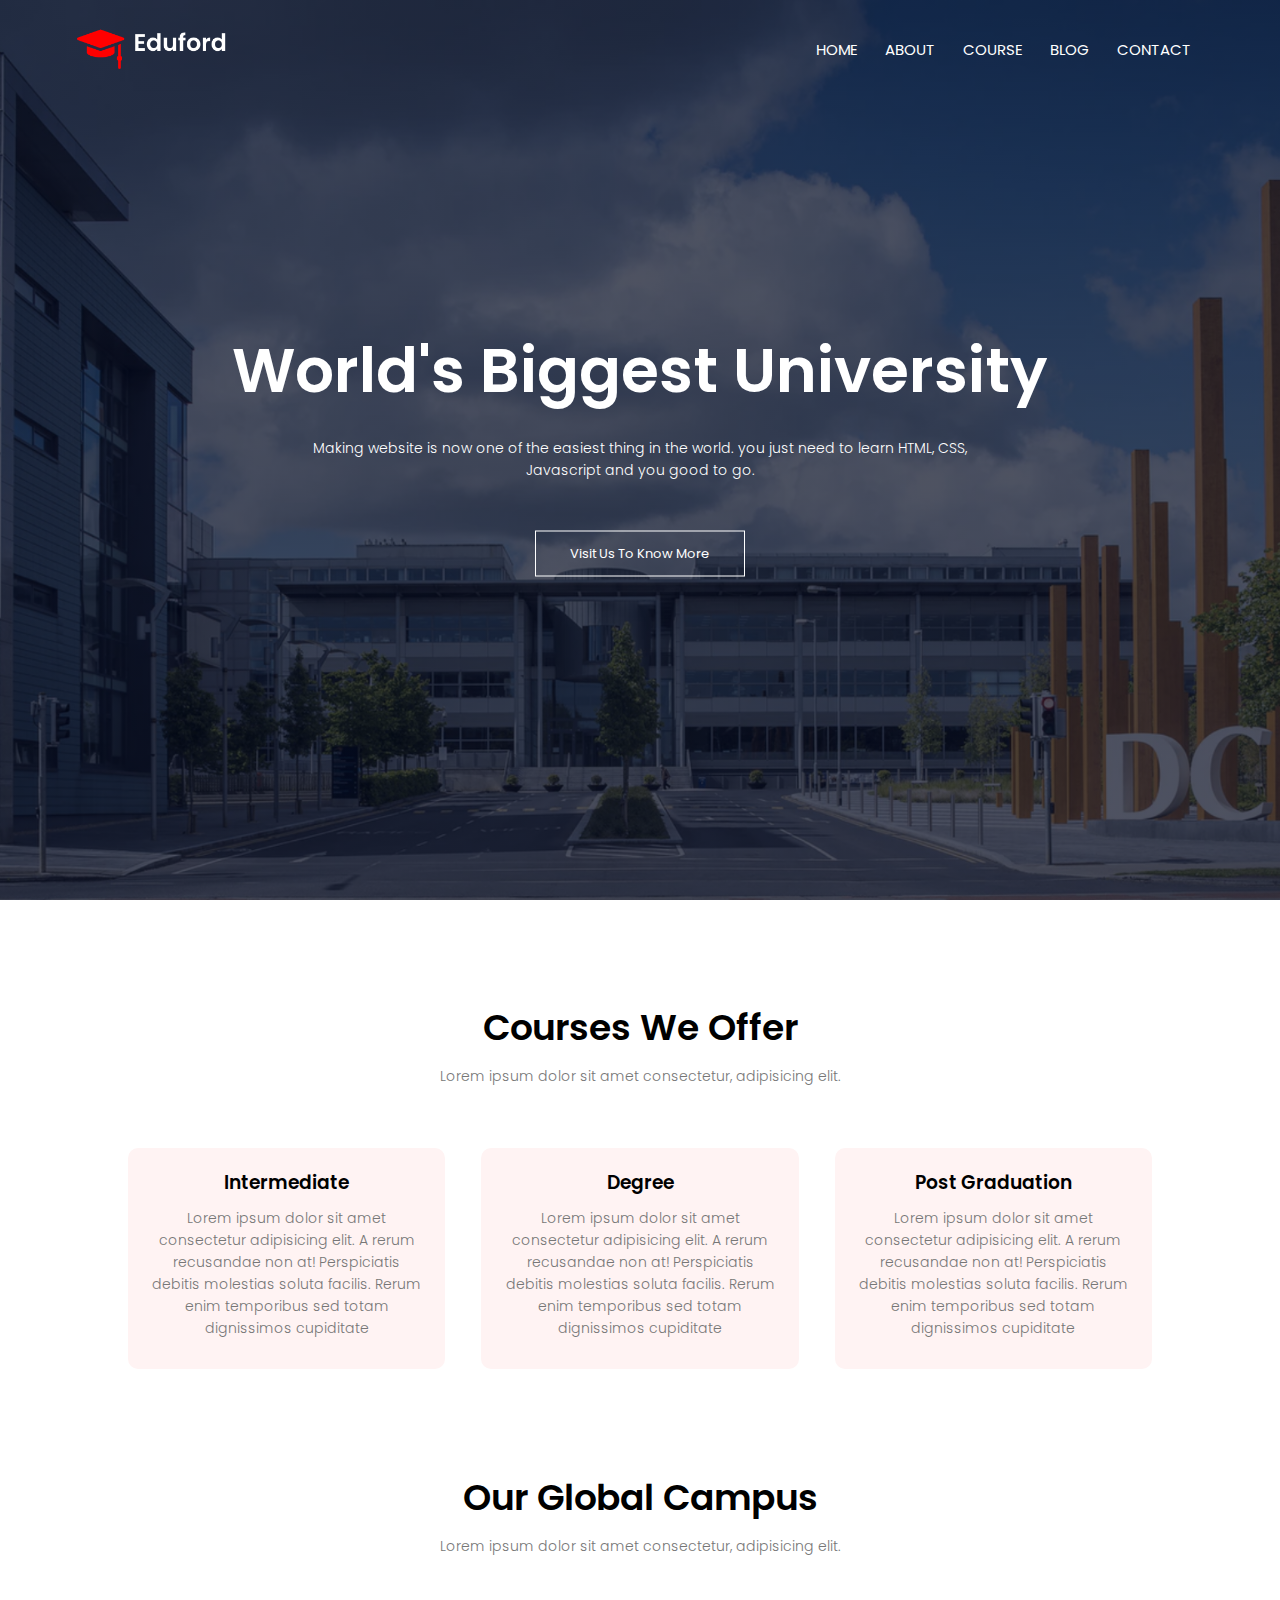
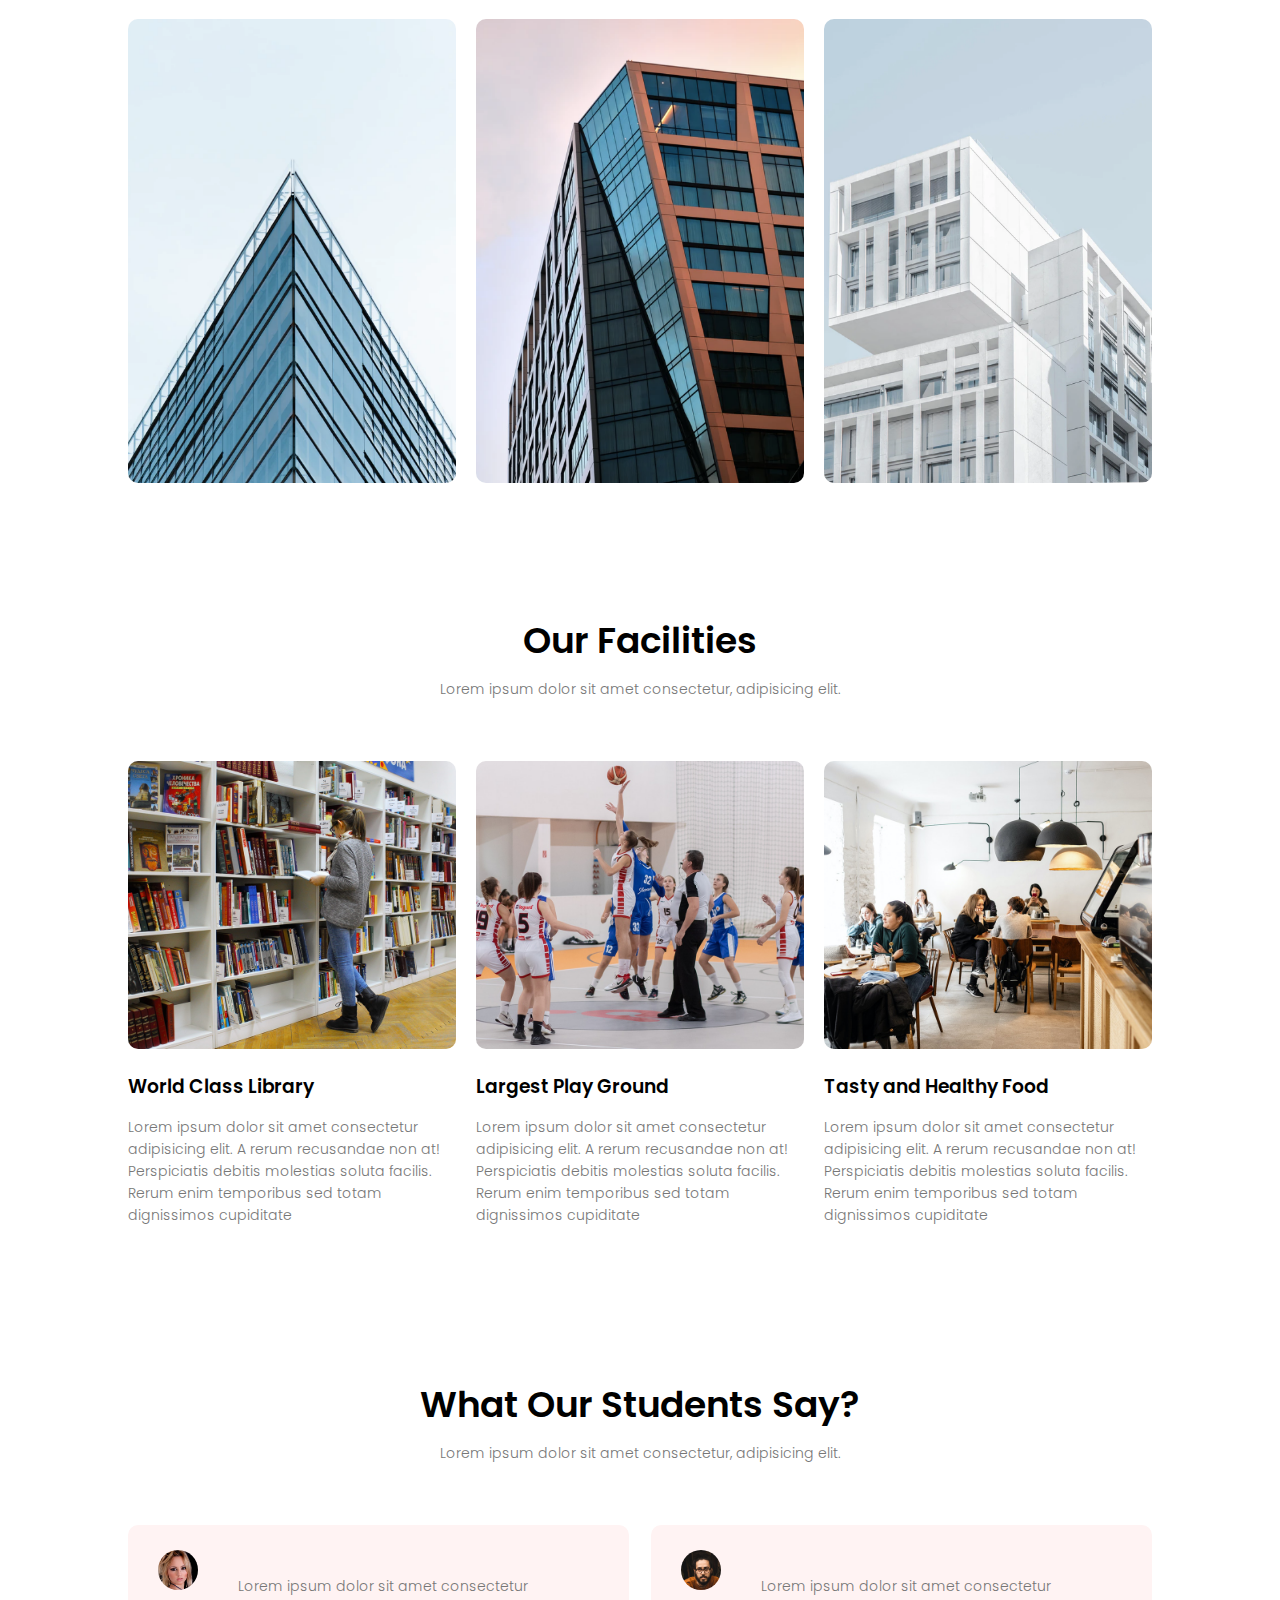
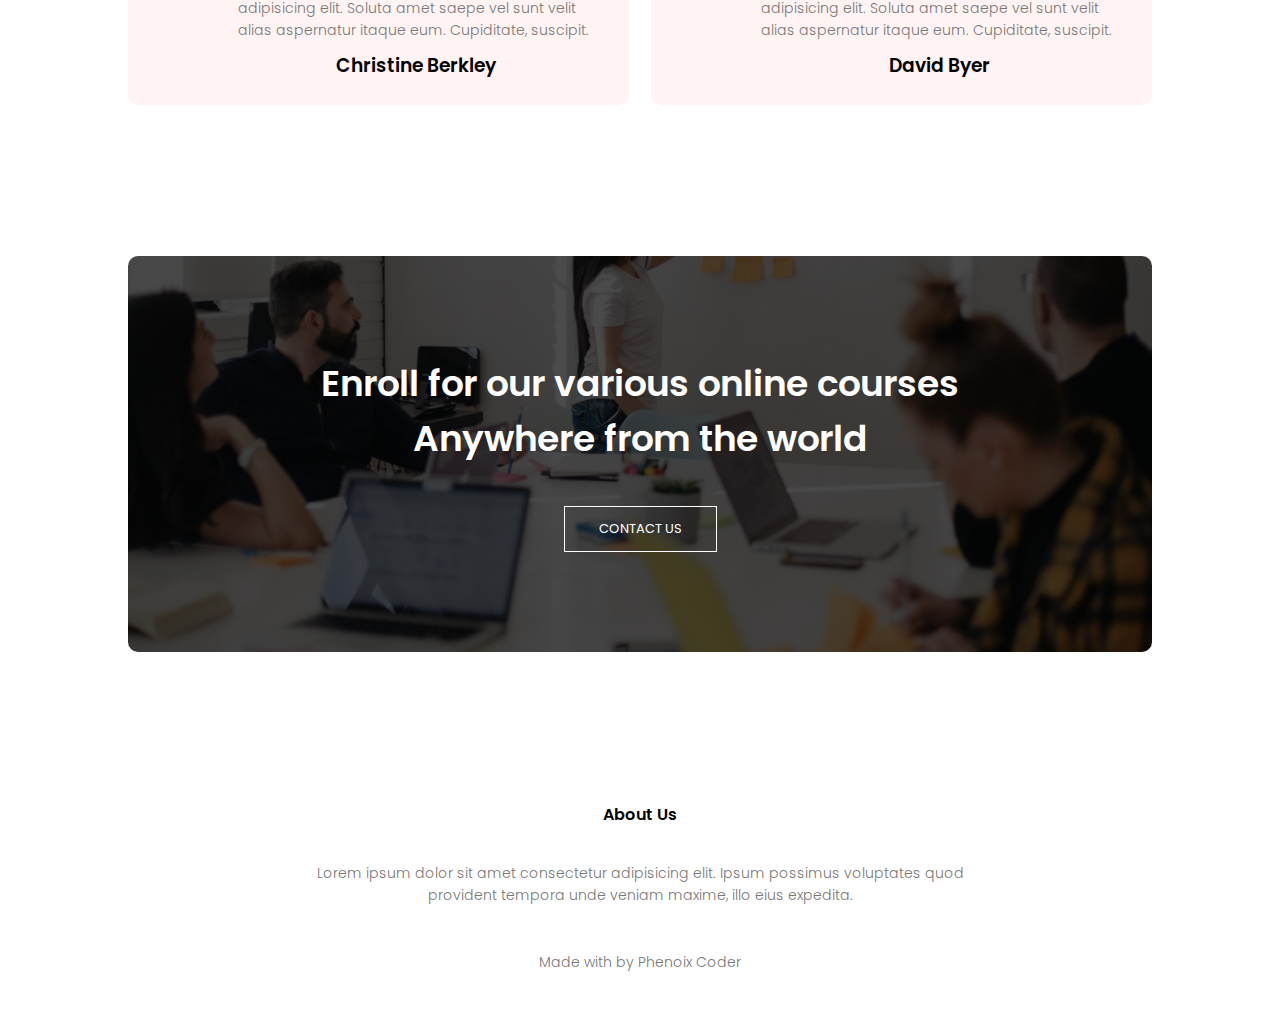
<file: index.html>
<!DOCTYPE html>
<html lang="en">
  <head>
    <meta charset="UTF-8" />
    <meta name="viewport" content="width=device-width, initial-scale=1.0" />
    <title>university website</title>
    <link rel="stylesheet" href="style.css"/>
    <link rel="preconnect" href="https://fonts.googleapis.com" />
    <link rel="preconnect" href="https://fonts.gstatic.com" crossorigin />
    <link href="https://fonts.googleapis.com/css2?family=Poppins:wght@100;200;300;400;500;600;700;900&display=swap"
      rel="stylesheet"/>
    <link rel="stylesheet" href="https://cdnjs.cloudflare.com/ajax/libs/font-awesome/6.5.1/css/all.min.css"
      integrity="sha512-DTOQO9RWCH3ppGqcWaEA1BIZOC6xxalwEsw9c2QQeAIftl+Vegovlnee1c9QX4TctnWMn13TZye+giMm8e2LwA=="
      crossorigin="anonymous"
      referrerpolicy="no-referrer"
    />
  </head>
  <body>
    <section class="header">
      <nav>
        <a href="index.html"><img src="img/logo.png" alt="" /></a>
        <div class="nav-links" id="navLinks">
          <i class="fa-solid fa-xmark" onclick="hideMenu()"></i>

          <ul>
            <li><a href="index.html">HOME</a></li>
            <li><a href="about.html">ABOUT</a></li>
            <li><a href="course.html">COURSE</a></li>
            <li><a href="blog.html">BLOG</a></li>
            <li><a href="contact.html">CONTACT</a></li>
          </ul>
        </div>
        <i class="fa-solid fa-bars" onclick="showMenu()"></i>
      </nav>
      <div class="text-box">
        <h1>World's Biggest University</h1>
        <p>
          Making website is now one of the easiest thing in the world. you just
          need to learn HTML, CSS, <br />
          Javascript and you good to go.
        </p>
        <a href="#" class="hero-btn">Visit Us To Know More</a>
      </div>
    </section>


    <!-- course ---------------------------------------------------------------------->
    <section class="course">
        <h1>Courses We Offer</h1>
        <p>Lorem ipsum dolor sit amet consectetur, adipisicing elit.</p>

        <div class="row">
            <div class="course-col">
                <h3>Intermediate</h3>
               <p> Lorem ipsum dolor sit amet consectetur adipisicing elit. A rerum recusandae non at! Perspiciatis debitis molestias soluta facilis. Rerum enim temporibus sed totam dignissimos cupiditate</p>
            </div>
        

            <div class="course-col">
                <h3>Degree</h3>
               <p> Lorem ipsum dolor sit amet consectetur adipisicing elit. A rerum recusandae non at! Perspiciatis debitis molestias soluta facilis. Rerum enim temporibus sed totam dignissimos cupiditate</p>
            </div>
        

            <div class="course-col">
                <h3>Post Graduation</h3>
               <p> Lorem ipsum dolor sit amet consectetur adipisicing elit. A rerum recusandae non at! Perspiciatis debitis molestias soluta facilis. Rerum enim temporibus sed totam dignissimos cupiditate</p>
            </div>
        </div>

    </section>

<!-- campus section ------------------------------------------------------------------>
<section class="campus">
    <h1>Our Global Campus</h>
        <p>Lorem ipsum dolor sit amet consectetur, adipisicing elit.</p> 
        <div class="row">
            <div class="campus-col">
              <img src="img/london.png" alt="">
              <div class="layer">
                <h3>LONDON</h3>
              </div>
            </div>
            <div class="campus-col">
              <img src="img/newyork.png" alt="">
              <div class="layer">
                <h3>NEW YORK</h3>
              </div>
            </div>
            <div class="campus-col">
              <img src="img/washington.png" alt="">
              <div class="layer">
                <h3>WASHINGTON</h3>
              </div>
            </div>
        </div>
</section>


<!-- facilities----------------------------------------------------- -->
<section class="facilities">
  <h1>Our Facilities</h1>
  <p>Lorem ipsum dolor sit amet consectetur, adipisicing elit.</p>

  <div class="row">
    <div class="facilities-col">
      <img src="img/library.png" alt="">
      <h3>World Class Library</h3>
      <p>Lorem ipsum dolor sit amet consectetur adipisicing elit. A rerum recusandae non at! Perspiciatis debitis molestias soluta facilis. Rerum enim temporibus sed totam dignissimos cupiditate</p>
  </div>


    <div class="facilities-col">
      <img src="img/basketball.png" alt="">
      <h3>Largest Play Ground</h3>
      <p>Lorem ipsum dolor sit amet consectetur adipisicing elit. A rerum recusandae non at! Perspiciatis debitis molestias soluta facilis. Rerum enim temporibus sed totam dignissimos cupiditate</p>
  </div>


    <div class="facilities-col">
      <img src="img/cafeteria.png" alt="">
      <h3>Tasty and Healthy Food</h3>
      <p>Lorem ipsum dolor sit amet consectetur adipisicing elit. A rerum recusandae non at! Perspiciatis debitis molestias soluta facilis. Rerum enim temporibus sed totam dignissimos cupiditate</p>
  </div>
</div>
</section>

       
<!-- testimonials----------------------------------------------------- -->

<section class="testimonials">
  <h1>What Our Students Say?</h1>
  <p>Lorem ipsum dolor sit amet consectetur, adipisicing elit.</p>

  <div class="row">
    <div class="testimonial-col">
      <img src="img/user1.jpg" alt="">
        <div>
          <p>Lorem ipsum dolor sit amet consectetur adipisicing elit. Soluta amet saepe vel sunt velit alias aspernatur itaque eum. Cupiditate, suscipit.</p>
        <h3>Christine Berkley</h3>
        <i class="fa fa-star"></i>
        <i class="fa fa-star"></i>
        <i class="fa fa-star"></i>
        <i class="fa fa-star"></i>
        <i class="fa fa-star-half-stroke"></i>
        </div>
    </div>


    <div class="testimonial-col">
      <img src="img/user2.jpg" alt="">
        <div>
          <p>Lorem ipsum dolor sit amet consectetur adipisicing elit. Soluta amet saepe vel sunt velit alias aspernatur itaque eum. Cupiditate, suscipit.</p>
        <h3>David Byer</h3>
        <i class="fa fa-star"></i>
        <i class="fa fa-star"></i>
        <i class="fa fa-star"></i>
        <i class="fa fa-star"></i>
        <i class="fa fa-star-half-stroke"></i>
        </div>
    </div>
    </div>
  </div>
</section>



<!-- --call to action-------------- -->
<section class="cta">
  <h1>Enroll for our various online courses <br> Anywhere from the world</h1>
  <a href="" class="hero-btn">CONTACT US</a>
</section>



<!-- footer ===========================================-->

<section class="footer">
  <h4>About Us</h4>
  <p>Lorem ipsum dolor sit amet consectetur adipisicing elit. 
    Ipsum possimus voluptates quod <br> provident tempora unde
    veniam maxime, illo eius expedita.</p>
    <div class="icons">
      <i class="fa-brands fa-facebook"></i>
      <i class="fa-brands fa-twitter"></i>
      <i class="fa-brands fa-instagram"></i>
      <i class="fa-brands fa-linkedin"></i>
    </div>
    <p>Made with <i class="fa-regular fa-heart"></i> by Phenoix Coder</p>
</section>











    <script src="script.js"></script>


  </body>
</html>
</file>
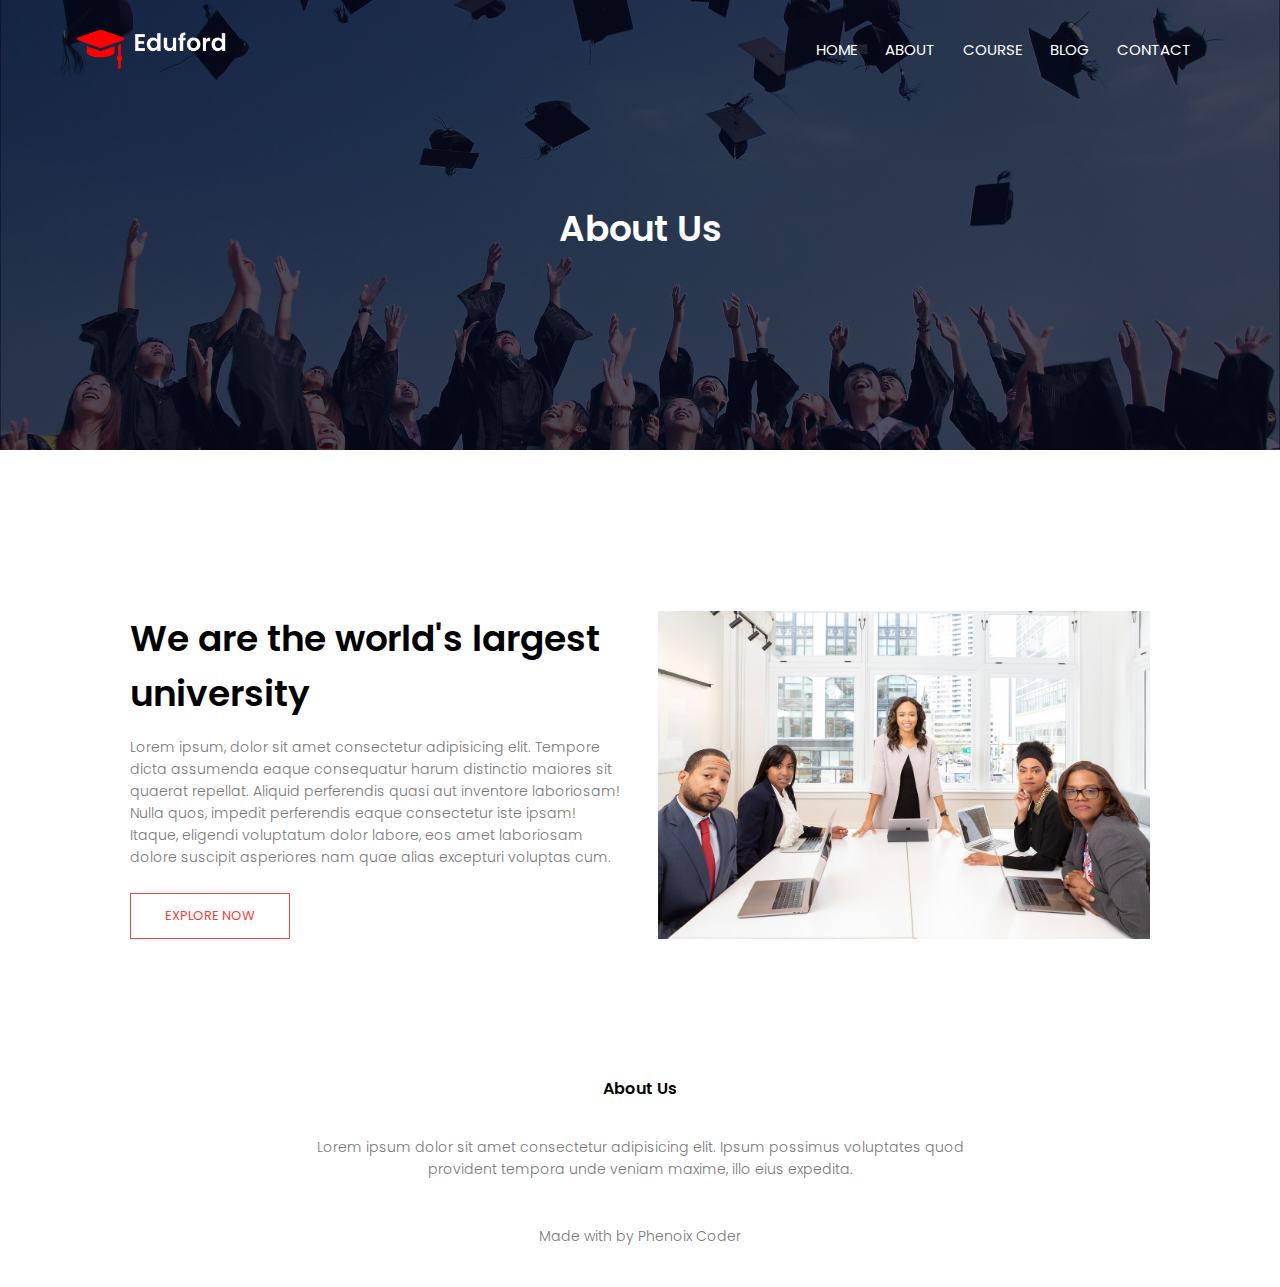
<file: about.html>
<!DOCTYPE html>
<html lang="en">
  <head>
    <meta charset="UTF-8" />
    <meta name="viewport" content="width=device-width, initial-scale=1.0" />
    <title>university website</title>
    <link rel="stylesheet" href="style.css" />
    <link rel="preconnect" href="https://fonts.googleapis.com" />
    <link rel="preconnect" href="https://fonts.gstatic.com" crossorigin />
    <link href="https://fonts.googleapis.com/css2?family=Poppins:wght@100;200;300;400;500;600;700;900&display=swap"
      rel="stylesheet"/>
    <link rel="stylesheet" href="https://cdnjs.cloudflare.com/ajax/libs/font-awesome/6.5.1/css/all.min.css"
      integrity="sha512-DTOQO9RWCH3ppGqcWaEA1BIZOC6xxalwEsw9c2QQeAIftl+Vegovlnee1c9QX4TctnWMn13TZye+giMm8e2LwA=="
      crossorigin="anonymous"
      referrerpolicy="no-referrer"
    />
  </head>
  <body>
    <section class="sub-header">
      <nav>
        <a href="index.html"><img src="img/logo.png" alt="" /></a>
        <div class="nav-links" id="navLinks">
          <i class="fa-solid fa-xmark" onclick="hideMenu()"></i>

          <ul>
            <li><a href="index.html">HOME</a></li>
            <li><a href="about.html">ABOUT</a></li>
            <li><a href="course.html">COURSE</a></li>
            <li><a href="blog.html">BLOG</a></li>
            <li><a href="contact.html">CONTACT</a></li>
          </ul>
        </div>
        <i class="fa-solid fa-bars" onclick="showMenu()"></i>
      </nav>

      <h1>About Us</h1>

    </section>


    <!-- about us content ---------------------------------------- -->

    <section class="about-us">

      <div class="row">
        <div class="about-col">
          <h1>We are the world's largest university</h1>
          <p>Lorem ipsum, dolor sit amet consectetur adipisicing elit. 
            Tempore dicta assumenda eaque consequatur harum distinctio
             maiores sit quaerat repellat. Aliquid perferendis quasi aut
              inventore laboriosam! Nulla quos, impedit perferendis eaque
               consectetur iste ipsam! Itaque, eligendi voluptatum dolor 
               labore, eos amet laboriosam dolore suscipit asperiores 
               nam quae alias excepturi voluptas cum.</p>
               <a href="" class="hero-btn red-btn">EXPLORE NOW</a>
        </div>
        <div class="about-col">
          <img src="img/about.jpg" alt="" />
        </div>
      </div>
    </section>




<!-- footer ===========================================-->

<section class="footer">
  <h4>About Us</h4>
  <p>Lorem ipsum dolor sit amet consectetur adipisicing elit. 
    Ipsum possimus voluptates quod <br> provident tempora unde
    veniam maxime, illo eius expedita.</p>
    <div class="icons">
      <i class="fa-brands fa-facebook"></i>
      <i class="fa-brands fa-twitter"></i>
      <i class="fa-brands fa-instagram"></i>
      <i class="fa-brands fa-linkedin"></i>
    </div>
    <p>Made with <i class="fa-regular fa-heart"></i> by Phenoix Coder</p>
</section>











    <script src="script.js"></script>


  </body>
</html>
</file>
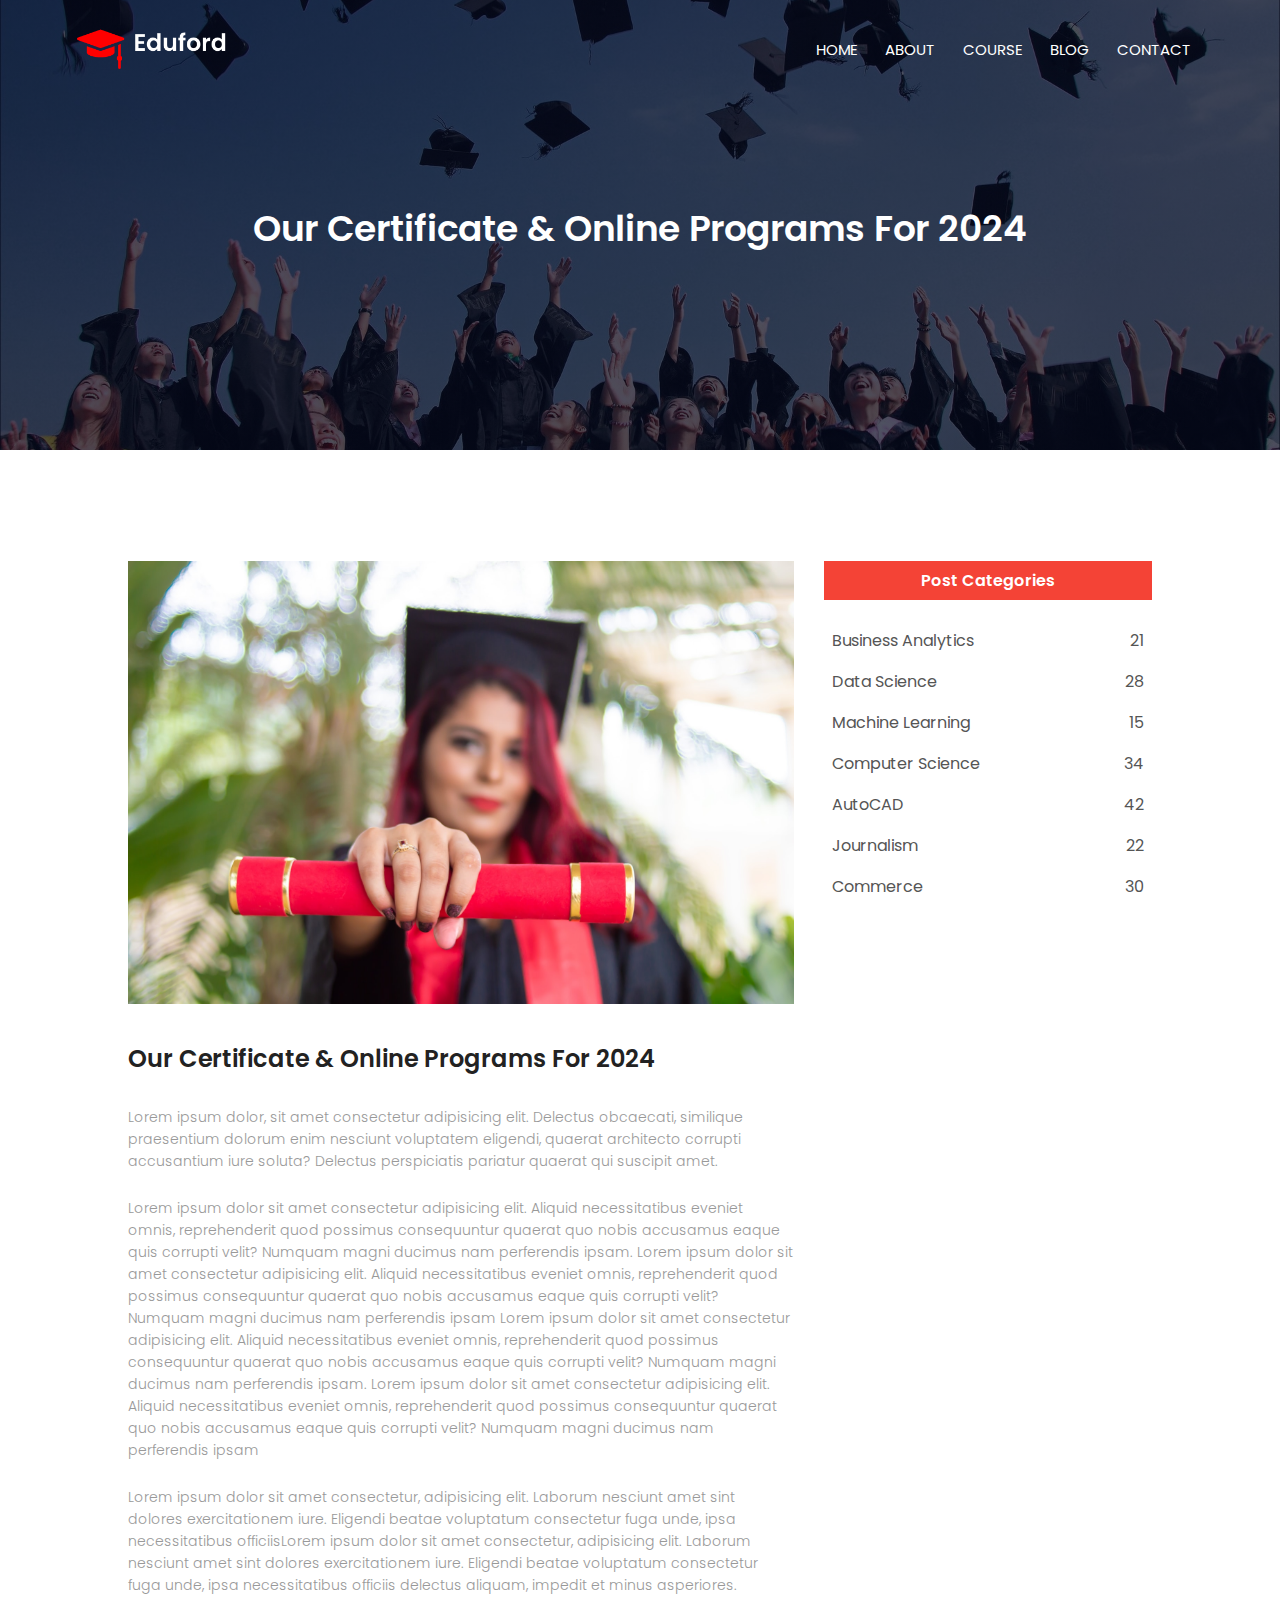
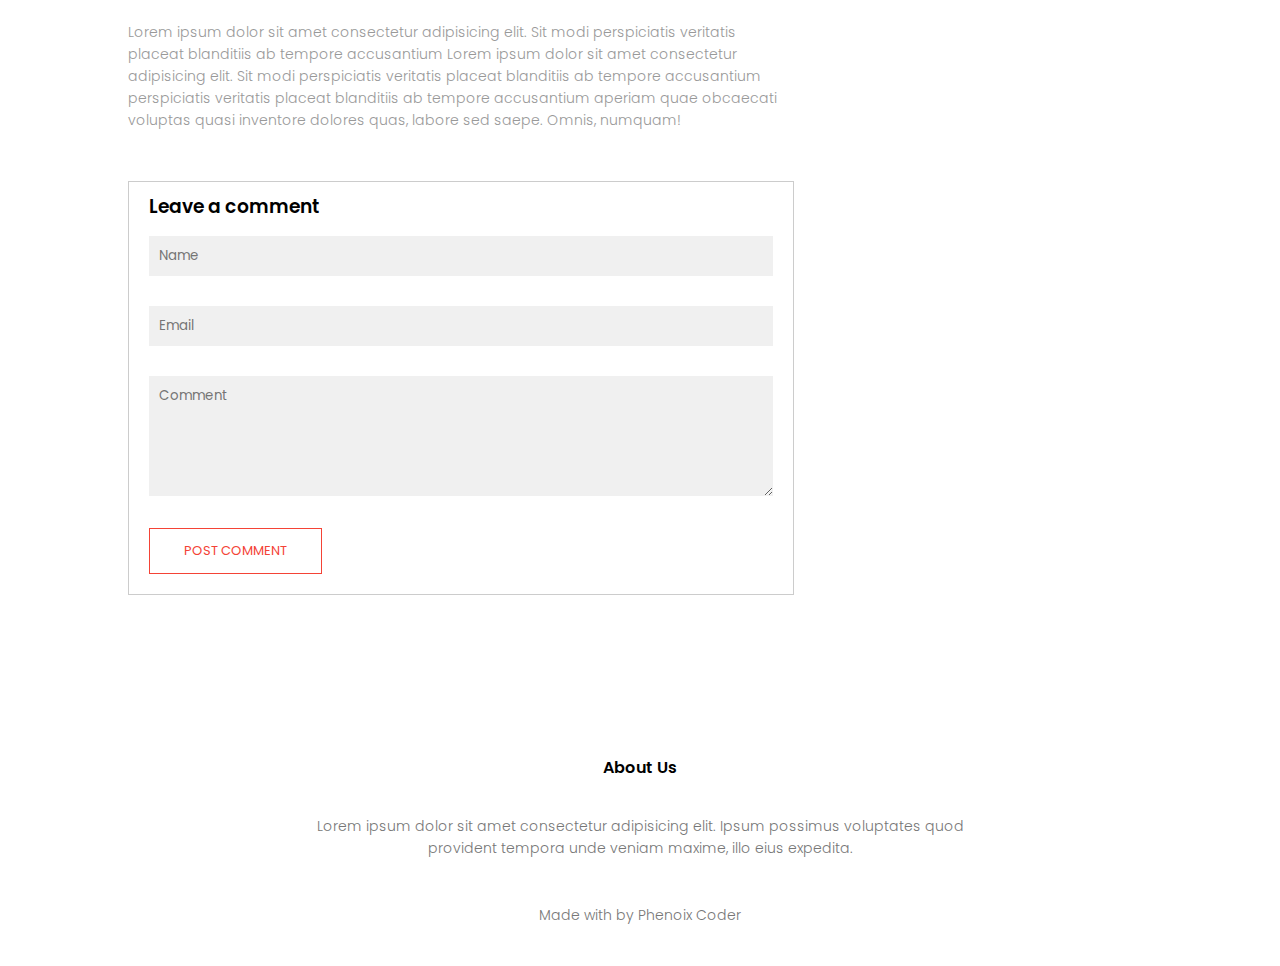
<file: blog.html>
<!DOCTYPE html>
<html lang="en">
  <head>
    <meta charset="UTF-8" />
    <meta name="viewport" content="width=device-width, initial-scale=1.0" />
    <title>university website</title>
    <link rel="stylesheet" href="style.css" />
    <link rel="preconnect" href="https://fonts.googleapis.com" />
    <link rel="preconnect" href="https://fonts.gstatic.com" crossorigin />
    <link
      href="https://fonts.googleapis.com/css2?family=Poppins:wght@100;200;300;400;500;600;700;900&display=swap"
      rel="stylesheet"
    />
    <link
      rel="stylesheet"
      href="https://cdnjs.cloudflare.com/ajax/libs/font-awesome/6.5.1/css/all.min.css"
      integrity="sha512-DTOQO9RWCH3ppGqcWaEA1BIZOC6xxalwEsw9c2QQeAIftl+Vegovlnee1c9QX4TctnWMn13TZye+giMm8e2LwA=="
      crossorigin="anonymous"
      referrerpolicy="no-referrer"
    />
  </head>
  <body>
    <section class="sub-header">
      <nav>
        <a href="index.html"><img src="img/logo.png" alt="" /></a>
        <div class="nav-links" id="navLinks">
          <i class="fa-solid fa-xmark" onclick="hideMenu()"></i>

          <ul>
            <li><a href="index.html">HOME</a></li>
            <li><a href="about.html">ABOUT</a></li>
            <li><a href="course.html">COURSE</a></li>
            <li><a href="blog.html">BLOG</a></li>
            <li><a href="contact.html">CONTACT</a></li>
          </ul>
        </div>
        <i class="fa-solid fa-bars" onclick="showMenu()"></i>
      </nav>

      <h1>Our Certificate & Online Programs For 2024</h1>
    </section>

    <!-- blog page content ---------------------------------------- -->

    <section class="blog-content">
      <div class="row">
        <div class="blog-left">
          <img src="img/certificate.jpg" alt="" />
          <h2>Our Certificate & Online Programs For 2024</h2>
          <p>
            Lorem ipsum dolor, sit amet consectetur adipisicing elit. Delectus
            obcaecati, similique praesentium dolorum enim nesciunt voluptatem
            eligendi, quaerat architecto corrupti accusantium iure soluta?
            Delectus perspiciatis pariatur quaerat qui suscipit amet.
          </p>
          <br />
          <p>
            Lorem ipsum dolor sit amet consectetur adipisicing elit. Aliquid
            necessitatibus eveniet omnis, reprehenderit quod possimus
            consequuntur quaerat quo nobis accusamus eaque quis corrupti velit?
            Numquam magni ducimus nam perferendis ipsam. Lorem ipsum dolor sit amet consectetur adipisicing elit. Aliquid
            necessitatibus eveniet omnis, reprehenderit quod possimus
            consequuntur quaerat quo nobis accusamus eaque quis corrupti velit?
            Numquam magni ducimus nam perferendis ipsam  Lorem ipsum dolor sit amet consectetur adipisicing elit. Aliquid
            necessitatibus eveniet omnis, reprehenderit quod possimus
            consequuntur quaerat quo nobis accusamus eaque quis corrupti velit?
            Numquam magni ducimus nam perferendis ipsam. Lorem ipsum dolor sit amet consectetur adipisicing elit. Aliquid
            necessitatibus eveniet omnis, reprehenderit quod possimus
            consequuntur quaerat quo nobis accusamus eaque quis corrupti velit?
            Numquam magni ducimus nam perferendis ipsam
          </p>
          <br />
          <p>
            Lorem ipsum dolor sit amet consectetur, adipisicing elit. Laborum
            nesciunt amet sint dolores exercitationem iure. Eligendi beatae
            voluptatum consectetur fuga unde, ipsa necessitatibus officiisLorem ipsum dolor sit amet consectetur, adipisicing elit. Laborum
            nesciunt amet sint dolores exercitationem iure. Eligendi beatae
            voluptatum consectetur fuga unde, ipsa necessitatibus officiis
            delectus aliquam, impedit et minus asperiores.
          </p>
          <br />
          <p>
            Lorem ipsum dolor sit amet consectetur adipisicing elit. Sit modi
            perspiciatis veritatis placeat blanditiis ab tempore accusantium
            Lorem ipsum dolor sit amet consectetur adipisicing elit. Sit modi
            perspiciatis veritatis placeat blanditiis ab tempore accusantium
            perspiciatis veritatis placeat blanditiis ab tempore accusantium
            aperiam quae obcaecati voluptas quasi inventore dolores quas, labore
            sed saepe. Omnis, numquam!
          </p>

 

            <div class="comment-box">
              <h3>Leave a comment</h3>
              <form class="comment-form">
                <input type="text" placeholder="Name" />
                <input type="text" placeholder="Email" />
                <textarea rows="5" placeholder="Comment"></textarea>
                <button type="submit" class="hero-btn red-btn">POST COMMENT</button>
              </form>
            </div>




        </div>
        <div class="blog-right">
        <h3>Post Categories</h3>
        <div>
          <span>Business Analytics</span>
          <span>21</span>
        </div>
        <div>
          <span>Data Science</span>
          <span>28</span>
        </div>
        <div>
          <span>Machine Learning</span>
          <span>15</span>
        </div>
        <div>
          <span>Computer Science</span>
          <span>34</span>
        </div>
        <div>
          <span>AutoCAD</span>
          <span>42</span>
        </div>
        <div>
          <span>Journalism</span>
          <span>22</span>
        </div>
        <div>
          <span>Commerce</span>
          <span>30</span>
        </div>
      </div>
    </div>
    </section>

    <!-- footer ===========================================-->

    <section class="footer">
      <h4>About Us</h4>
      <p>
        Lorem ipsum dolor sit amet consectetur adipisicing elit. Ipsum possimus
        voluptates quod <br />
        provident tempora unde veniam maxime, illo eius expedita.
      </p>
      <div class="icons">
        <i class="fa-brands fa-facebook"></i>
        <i class="fa-brands fa-twitter"></i>
        <i class="fa-brands fa-instagram"></i>
        <i class="fa-brands fa-linkedin"></i>
      </div>
      <p>Made with <i class="fa-regular fa-heart"></i> by Phenoix Coder</p>
    </section>

    <script src="script.js"></script>
  </body>
</html>
</file>
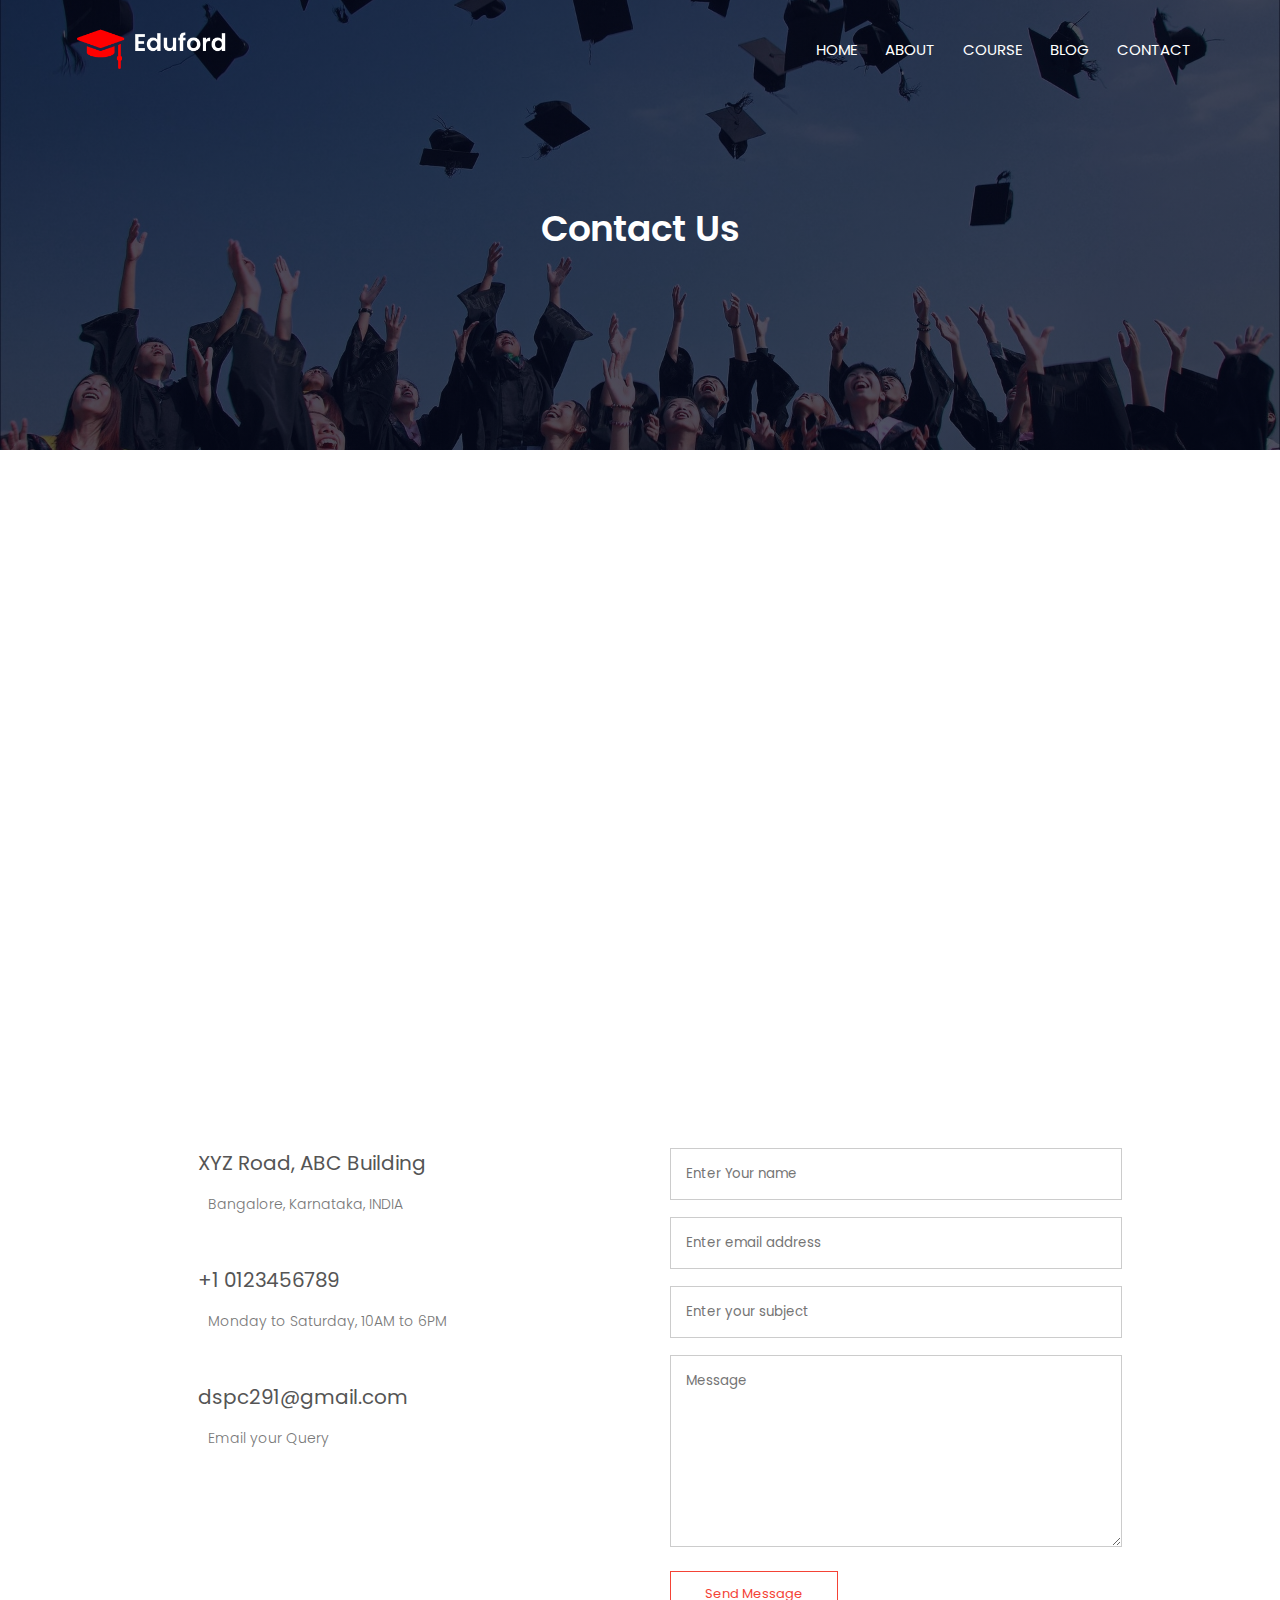
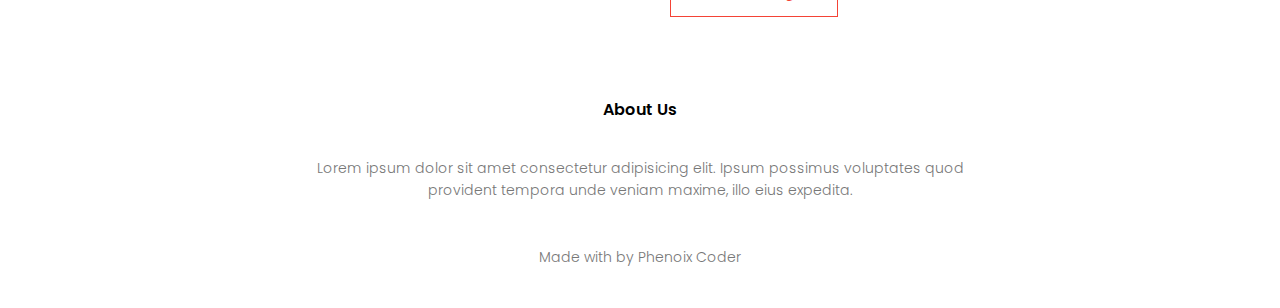
<file: contact.html>
<!DOCTYPE html>
<html lang="en">
  <head>
    <meta charset="UTF-8" />
    <meta name="viewport" content="width=device-width, initial-scale=1.0" />
    <title>university website</title>
    <link rel="stylesheet" href="style.css" />
    <link rel="preconnect" href="https://fonts.googleapis.com" />
    <link rel="preconnect" href="https://fonts.gstatic.com" crossorigin />
    <link
      href="https://fonts.googleapis.com/css2?family=Poppins:wght@100;200;300;400;500;600;700;900&display=swap"
      rel="stylesheet"
    />
    <link
      rel="stylesheet"
      href="https://cdnjs.cloudflare.com/ajax/libs/font-awesome/6.5.1/css/all.min.css"
      integrity="sha512-DTOQO9RWCH3ppGqcWaEA1BIZOC6xxalwEsw9c2QQeAIftl+Vegovlnee1c9QX4TctnWMn13TZye+giMm8e2LwA=="
      crossorigin="anonymous"
      referrerpolicy="no-referrer"
    />
  </head>
  <body>
    <section class="sub-header">
      <nav>
        <a href="index.html"><img src="img/logo.png" alt="" /></a>
        <div class="nav-links" id="navLinks">
          <i class="fa-solid fa-xmark" onclick="hideMenu()"></i>

          <ul>
            <li><a href="index.html">HOME</a></li>
            <li><a href="about.html">ABOUT</a></li>
            <li><a href="course.html">COURSE</a></li>
            <li><a href="blog.html">BLOG</a></li>
            <li><a href="contact.html">CONTACT</a></li>
          </ul>
        </div>
        <i class="fa-solid fa-bars" onclick="showMenu()"></i>
      </nav>

      <h1>Contact Us</h1>
    </section>

    <!-- contact  page content ---------------------------------------- -->

    <section class="location">
      <iframe
        src="https://www.google.com/maps/embed?pb=!1m14!1m12!1m3!1d13928.351733155641!2d76.13139156539475!3d29.220967932712426!2m3!1f0!2f0!3f0!3m2!1i1024!2i768!4f13.1!5e0!3m2!1sen!2sin!4v1712593471376!5m2!1sen!2sin"
        width="600"
        height="450"
        style="border: 0"
        allowfullscreen=""
        loading="lazy"
        referrerpolicy="no-referrer-when-downgrade"
      ></iframe>
    </section>

    <section class="contact-us">
      <div class="row">
        <div class="contact-col">
          <div>
          <i class="fa fa-house"></i>
          <span>
            <h5>XYZ Road, ABC Building</h5>
            <p>Bangalore, Karnataka, INDIA</p>
          </span>
        </div>
      <div>
          <i class="fa fa-phone"></i>
          <span>
            <h5>+1 0123456789</h5>
            <p>Monday to Saturday, 10AM to 6PM</p>
          </span>
        </div>
        <div>
          <i class="fa fa-envelope"></i>
          <span>    
            <h5>dspc291@gmail.com</h5>
            <p>Email your Query</p>
          </span>
      </div>
      </div>
      <div class="contact-col">
        <form action="form handler.php" method="post">
          <input type="text" name="name" placeholder="Enter Your name" required/>
          <input type="email" name="email" placeholder="Enter email address" required/>
          <input type="text" name="subject" placeholder="Enter your subject" required/>
          <textarea  rows="8" name="message" placeholder="Message" required></textarea>
          <button type="submit" class="hero-btn red-btn">Send Message</button>
        </form>
      </div>
    </div>
    </section>
    

    <!-- footer ===========================================-->

    <section class="footer">
      <h4>About Us</h4>
      <p>
        Lorem ipsum dolor sit amet consectetur adipisicing elit. Ipsum possimus
        voluptates quod <br />
        provident tempora unde veniam maxime, illo eius expedita.
      </p>
      <div class="icons">
        <i class="fa-brands fa-facebook"></i>
        <i class="fa-brands fa-twitter"></i>
        <i class="fa-brands fa-instagram"></i>
        <i class="fa-brands fa-linkedin"></i>
      </div>
      <p>Made with <i class="fa-regular fa-heart"></i> by Phenoix Coder</p>
    </section>

    <script src="script.js"></script>
  </body>
</html>
</file>
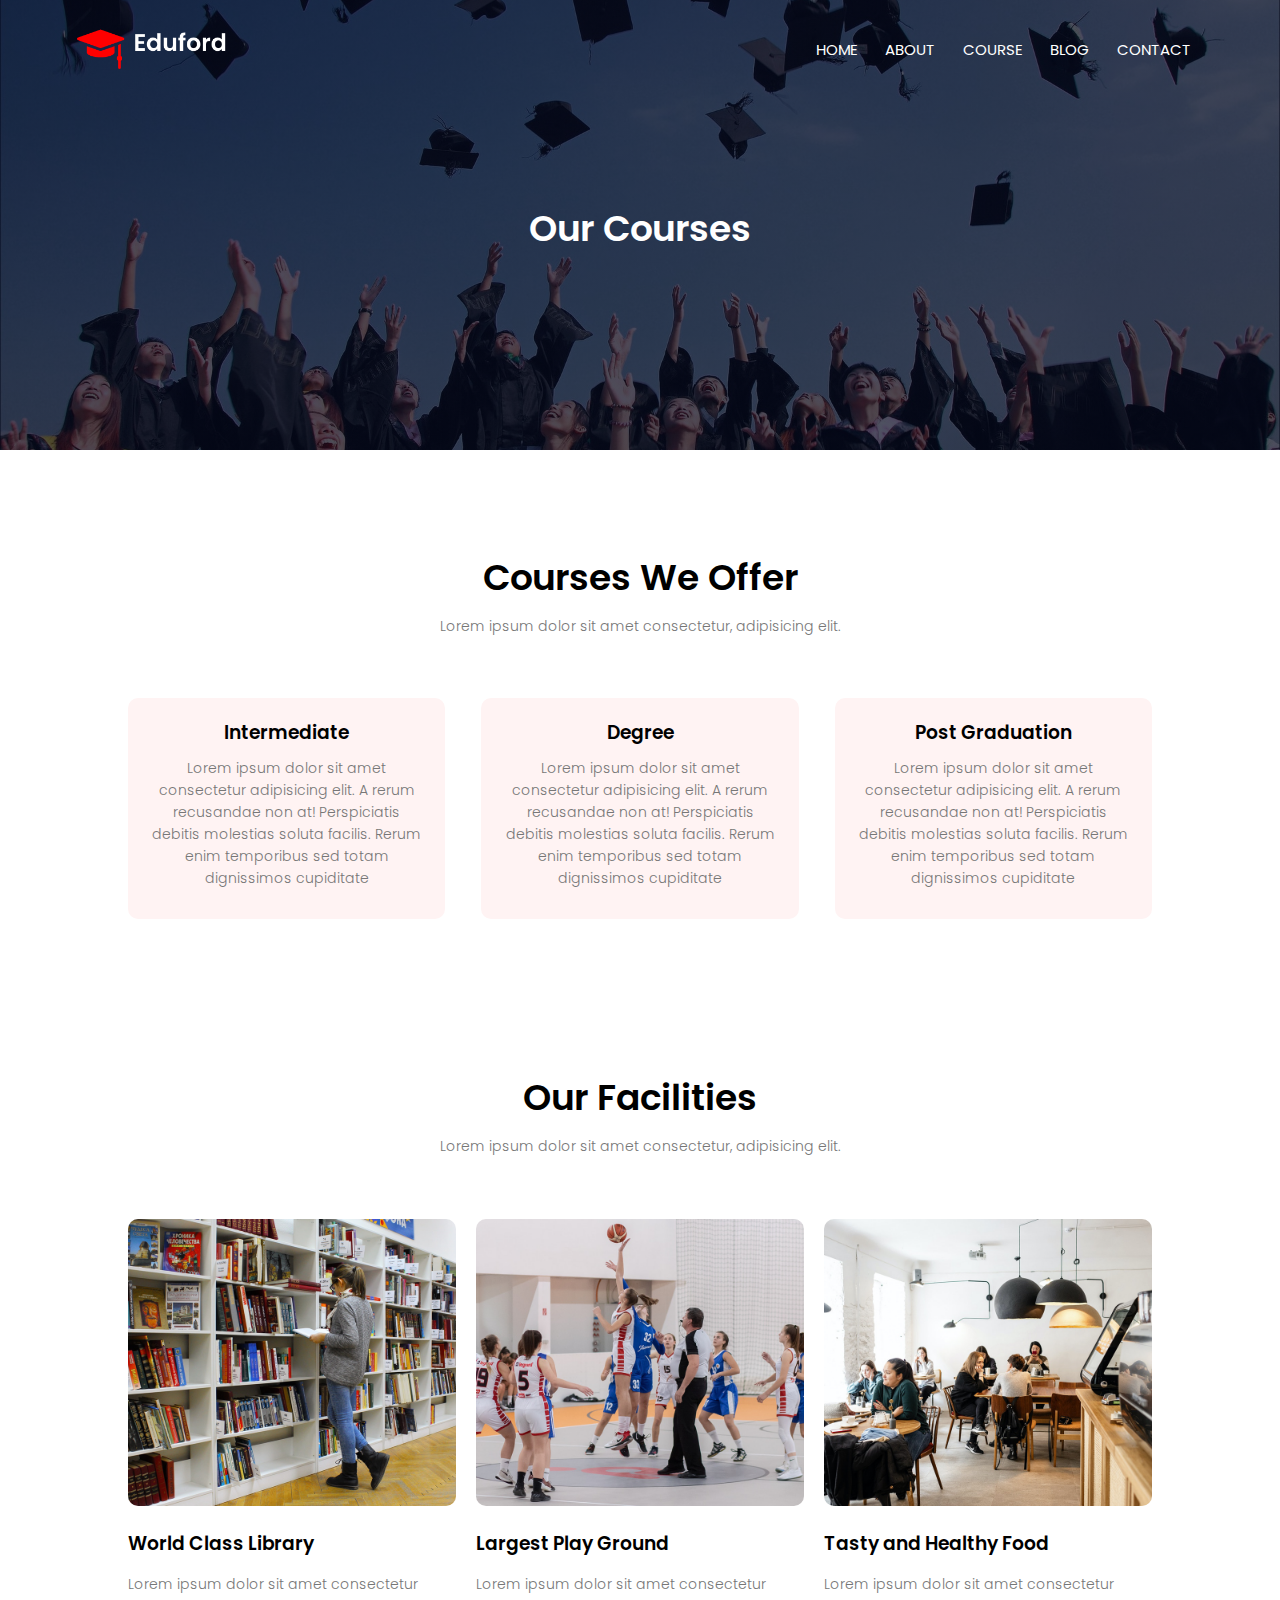
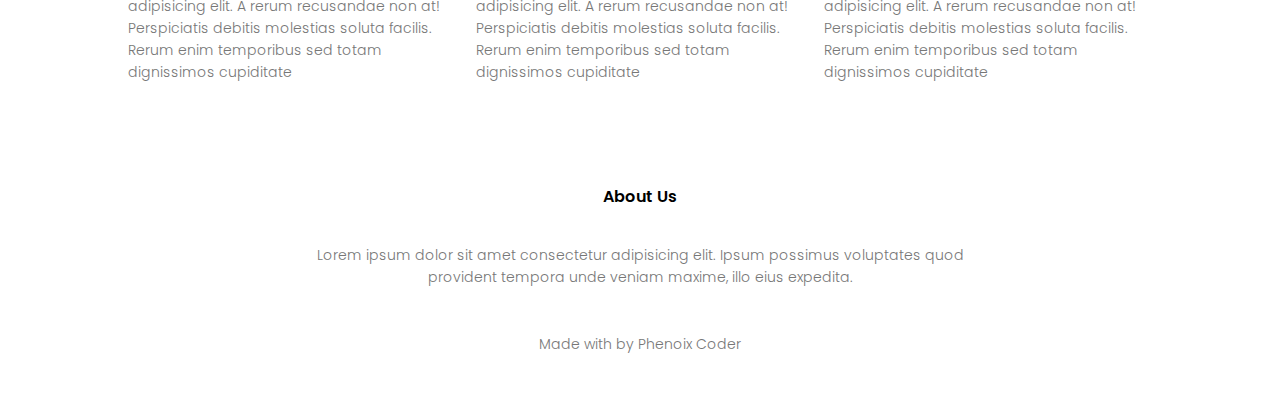
<file: course.html>
<!DOCTYPE html>
<html lang="en">
  <head>
    <meta charset="UTF-8" />
    <meta name="viewport" content="width=device-width, initial-scale=1.0" />
    <title>university website</title>
    <link rel="stylesheet" href="style.css" />
    <link rel="preconnect" href="https://fonts.googleapis.com" />
    <link rel="preconnect" href="https://fonts.gstatic.com" crossorigin />
    <link href="https://fonts.googleapis.com/css2?family=Poppins:wght@100;200;300;400;500;600;700;900&display=swap"
      rel="stylesheet"/>
    <link rel="stylesheet" href="https://cdnjs.cloudflare.com/ajax/libs/font-awesome/6.5.1/css/all.min.css"
      integrity="sha512-DTOQO9RWCH3ppGqcWaEA1BIZOC6xxalwEsw9c2QQeAIftl+Vegovlnee1c9QX4TctnWMn13TZye+giMm8e2LwA=="
      crossorigin="anonymous"
      referrerpolicy="no-referrer"
    />
  </head>
  <body>
    <section class="sub-header">
      <nav>
        <a href="index.html"><img src="img/logo.png" alt="" /></a>
        <div class="nav-links" id="navLinks">
          <i class="fa-solid fa-xmark" onclick="hideMenu()"></i>

          <ul>
            <li><a href="index.html">HOME</a></li>
            <li><a href="about.html">ABOUT</a></li>
            <li><a href="course.html">COURSE</a></li>
            <li><a href="blog.html">BLOG</a></li>
            <li><a href="contact.html">CONTACT</a></li>
          </ul>
        </div>
        <i class="fa-solid fa-bars" onclick="showMenu()"></i>
      </nav>

      <h1>Our Courses</h1>

    </section>


    <!-- course content ---------------------------------------- -->
    <section class="course">
      <h1>Courses We Offer</h1>
      <p>Lorem ipsum dolor sit amet consectetur, adipisicing elit.</p>

      <div class="row">
          <div class="course-col">
              <h3>Intermediate</h3>
             <p> Lorem ipsum dolor sit amet consectetur adipisicing elit. A rerum recusandae non at! Perspiciatis debitis molestias soluta facilis. Rerum enim temporibus sed totam dignissimos cupiditate</p>
          </div>
      

          <div class="course-col">
              <h3>Degree</h3>
             <p> Lorem ipsum dolor sit amet consectetur adipisicing elit. A rerum recusandae non at! Perspiciatis debitis molestias soluta facilis. Rerum enim temporibus sed totam dignissimos cupiditate</p>
          </div>
      

          <div class="course-col">
              <h3>Post Graduation</h3>
             <p> Lorem ipsum dolor sit amet consectetur adipisicing elit. A rerum recusandae non at! Perspiciatis debitis molestias soluta facilis. Rerum enim temporibus sed totam dignissimos cupiditate</p>
          </div>
      </div>

  </section>

  <!-- facilities----------------------------------------------------- -->
<section class="facilities">
  <h1>Our Facilities</h1>
  <p>Lorem ipsum dolor sit amet consectetur, adipisicing elit.</p>

  <div class="row">
    <div class="facilities-col">
      <img src="img/library.png" alt="">
      <h3>World Class Library</h3>
      <p>Lorem ipsum dolor sit amet consectetur adipisicing elit. A rerum recusandae non at! Perspiciatis debitis molestias soluta facilis. Rerum enim temporibus sed totam dignissimos cupiditate</p>
  </div>


    <div class="facilities-col">
      <img src="img/basketball.png" alt="">
      <h3>Largest Play Ground</h3>
      <p>Lorem ipsum dolor sit amet consectetur adipisicing elit. A rerum recusandae non at! Perspiciatis debitis molestias soluta facilis. Rerum enim temporibus sed totam dignissimos cupiditate</p>
  </div>


    <div class="facilities-col">
      <img src="img/cafeteria.png" alt="">
      <h3>Tasty and Healthy Food</h3>
      <p>Lorem ipsum dolor sit amet consectetur adipisicing elit. A rerum recusandae non at! Perspiciatis debitis molestias soluta facilis. Rerum enim temporibus sed totam dignissimos cupiditate</p>
  </div>
</div>
</section>
    




<!-- footer ===========================================-->

<section class="footer">
  <h4>About Us</h4>
  <p>Lorem ipsum dolor sit amet consectetur adipisicing elit. 
    Ipsum possimus voluptates quod <br> provident tempora unde
    veniam maxime, illo eius expedita.</p>
    <div class="icons">
      <i class="fa-brands fa-facebook"></i>
      <i class="fa-brands fa-twitter"></i>
      <i class="fa-brands fa-instagram"></i>
      <i class="fa-brands fa-linkedin"></i>
    </div>
    <p>Made with <i class="fa-regular fa-heart"></i> by Phenoix Coder</p>
</section>











    <script src="script.js"></script>


  </body>
</html>
</file>
<file: style.css>
*{
    margin: 0;
    padding: 0;
    font-family: 'Poppins', sans-serif;
}

.header{
    min-height: 100vh;
    width: 100%;
    background-image: linear-gradient(rgba(4,9,30,0.7),rgba(4,9,30,0.7)),url('img/banner.png');
    background-position: center;
    background-size: cover;

}
nav{
    display: flex;
    padding: 2% 6%;
    justify-content: space-between;
    align-items: center;
}

nav img{
    width: 150px;
}

.nav-links{
    flex: 1;
    text-align: right;
}

.nav-links ul li{
    list-style: none;
    display: inline-block;
    padding: 8px 12px;
    position: relative;
}

.nav-links ul li a{
    color: #fff;
    text-decoration: none;
    font-size: 15px;
}

.nav-links ul li a::after{
    content: '';
    width: 0%;
    height: 2px;
    background: #f44336;
    display: block;
    margin: auto;
    transition: 0.5s;
    
}

.nav-links ul li a:hover::after{
    width: 100%;
}

.text-box{
    width: 90%;
    color: #fff;
    position: absolute;
    top: 50%;
    left: 50%;
    transform: translate(-50%,-50%);
    text-align: center;
}

.text-box h1{
    font-size: 62px;
}

.text-box p{
    margin: 10px 0 40px;
    font-size: 14px;
    color: #fff;
}

.hero-btn{
    display: inline-block;
    text-decoration: none;
    color: #fff;
    border: 1px solid #fff;
    padding: 12px 34px;
    font-size: 13px;
    background: transparent;
    position: relative;
    cursor: pointer;
}

.hero-btn:hover{
    border: 1px solid #f44336;
    background: #f44336;
    transition: 1s;
}

nav .fa-solid{
    display: none;
}

@media(max-width:700px){
    .text-box h1{
        font-size: 20px;
    }
    .nav-links ul li{
        display: block;
    }
    .nav-links{
        position: fixed;
        background: #f44336;
        height: 100vh;
        width: 200px;
        top: 0;
        right: -200px;
        text-align: left;
        z-index: 2;
        /* display: none; */
        transition: 1s;
    }
    nav  .fa-solid{
        display: block;
        color: #fff;
        margin: 10px;
        font-size: 22px;
        cursor: pointer;
    }
    .nav-links ul{
        padding: 30px;
    }
}



/* course section css ======================================================== */

.course{
    width: 80%;
    margin: auto;
    text-align: center;
    padding-top: 100px;
}

h1{
    font-size: 36px;
    font-weight: 600;
}

p{
    color: #777;
    font-size: 14px;
    font-weight: 300;
    line-height: 22px;
    padding: 10px;
}

.row{
    margin-top: 5%;
    display: flex;
    justify-content: space-between;
}

.course-col{
    flex-basis: 31%;
    background: #fff3f3;
    border-radius: 10px;
    margin-bottom: 5%;
    padding: 20px 12px;
    box-sizing: border-box;
    transition: 0.5s;
}

h3{
    text-align: center;
    font-weight: 600;
    margin-top: 10px 0;
}

.course-col:hover{
    box-shadow: 0 0 20px 0px rgba(0,0,0,0.2) ;
    scale: 1.05;
}



@media(max-width:700px){
    .row{
        flex-direction: column;
    }
}








/* campus section css ----------------------------------------------------------------- */
.campus{
    width: 80%;
    margin: auto;
    text-align: center;
    padding-top: 50px;
}


.campus-col{
    flex-basis: 32%;
    border-radius: 10px;
    margin-bottom: 30px;
    position: relative;
    overflow: hidden;
    
}

.campus-col img{
    width: 100%;
    display: block;

}


.layer{
    background: transparent;
    height: 100%;
    width: 100%;
    position: absolute;
    top: 0;
    left: 0;
    transition: 0.5s;
    
}


.layer:hover{
    background: rgba(226,0,0,0.7);
    
}

.layer h3{
    width: 100%;
    font-weight: 500;
    color: #fff;
    font-size: 26px;
    bottom: 0;
    left: 50%;
    transform: translateX(-50%);
    position: absolute;
    opacity: 0;
    transition: 0.5s;
    
}

.layer:hover h3{
    bottom: 49%;
    opacity: 1;
    
}


/* facilities================================ */

.facilities{
    width: 80%;
    margin: auto;
    text-align: center;
    padding-top: 100px;
}


.facilities-col{
    flex-basis: 32%;
    border-radius: 10px;
    margin-bottom: 5%;
    text-align: left;
}

.facilities-col img{
    width: 100%;
    border-radius: 10px;
}

.facilities-col p{
    padding: 0;
}

.facilities-col h3{
    margin-top: 16px;
    margin-bottom: 15px;
    text-align: left;
}



/* <!-- testimonials----------------------------------------------------- --> */

.testimonials{
    width: 80%;
    margin: auto;
    padding-top: 100px;
    text-align: center;
}


.testimonial-col{
    flex-basis: 44%;
    border-radius: 10px;
    margin-bottom: 5%;
    text-align: left;
    background: #fff3f3;
    padding: 25px;
    cursor: pointer;
    display: flex;
}

.testimonial-col img{
    height: 40px;
    margin-left: 5px;
    margin-right: 30px;
    border-radius: 50%;
}

.testimonial-col p{
    margin-top: 15px;
    text-align: left;
}


.testimonial-col .fa{
    color: #f44336;
}


@media(max-width:700px){
    .testimonial-col img{
        margin-left: 0px;
        margin-right: 15px;
    }
}











/* call to action------------------------ */
.cta{
    margin: 100px auto;
    width: 80%;
    background-image: linear-gradient(rgba(0,0,0,0.7),rgba(0,0,0,0.7)),url(img/banner2.jpg);
    background-position: center;
    background-size: cover;
    border-radius: 10px;
    text-align: center;
    padding: 100px 0;
}

.cta h1{
    color: #fff;
    margin-bottom: 40px;
    padding: 0;
}


@media(max-width: 700px){
    .cta h1{
        font-size: 24px;
    }
}



/* .footer---------------------------------------------- */
.footer{
    width: 100%;
    text-align: center;
    padding: 30px 0;
}

.footer h4{
    margin-bottom: 25px;
    margin-top: 20px;
    font-weight: 600;
}


.icons .fa-brands {
    color: #f44336;
    margin: 0 13px;
    cursor: pointer;
    padding: 18px 0;
}

.fa-regular{
    color: #f44336;
}





/* About us page css------------------------------------- */


.sub-header{
    height: 50vh;
    width: 100%;
    background-image: linear-gradient(rgba(4,9,30,0.7),rgba(4,9,30,0.7)),url(img/background.jpg);
    background-position: center;
    background-size: cover;
    text-align: center;
    color: #fff;
}

.sub-header h1{
    margin-top: 100px;
}


.about-us{
    width: 80%;
    margin: auto;
    padding-top: 80px;
    padding-bottom: 50px;
}

.about-col{
    flex-basis: 48%;
    padding: 30px 2px;
}

.about-col img{
    width: 100%;
    
}

.about-col h1{
    padding-top: 0;
}

.about-col p{
    padding: 15px 0 25px;
}

.red-btn{
    border: 1px solid #f44336;
    background: transparent;
    color: #f44336;
}

.red-btn:hover{
    color: #fff;
}









/* blog page content--------------------------------------------------- */
.blog-content{
    width: 80%;
    margin: auto;
    padding: 60px 0;
}

.blog-left{
    flex-basis: 65%;
}

.blog-left img{
    width: 100%;
}

.blog-left h2{
    color: #222;
    font-weight: 600;
    margin: 30px 0;
}



.blog-left p{
    color: #999;
    padding: 0;
}

.blog-right{
    flex-basis: 32%;
}

.blog-right h3{
    background: #f44336;
    color: #fff;
    padding: 7px 0;
    font-size: 16px;
    margin-bottom: 20px;
}



.blog-right div{
    display: flex;
    align-items: center;
    justify-content: space-between;
    color: #555;
    padding: 8px;
    box-sizing: border-box;
}



.comment-box{
    border: 1px solid #ccc;
    margin: 50px 0;
    padding: 10px 20px;
}

.comment-box h3{
    text-align: left;
}


.comment-form input, .comment-form textarea{
    width: 100%;
    padding: 10px;
    margin: 15px 0;
    box-sizing: border-box;
    border: none;
    outline: none;
    background: #f0f0f0;
}



.comment-form button{
    margin: 10px 0;
}


@media(max-width: 700px){
    .sub-header h1{
        font-size: 24px;
    }
}   




/* contact page css -------------------------- */

.location{
    width: 80%;
    margin: auto;
    padding: 80px 0;
}

.location iframe{
    width: 100%;
}

.contact-us{
    width: 80%;
    margin: auto;
}

.contact-col{
    flex-basis: 48%;
    padding: 30px;
}

.contact-col div{
    display: flex;
    align-items: center;
    margin-bottom: 40px;
}


.contact-col div .fa{
    font-size: 20px;
    color: #f44336;
    margin: 10px;
    margin-right: 30px;
}

.contact-col div p{
    pad: 0;
}

.contact-col div h5{
    font-size: 20px;
    margin-bottom: 5px;
    color: #555;
    font-weight: 400;
}


.contact-col input, .contact-col textarea{
    width: 100%;
    padding: 15px;
    margin-bottom: 17px;
    outline: none;
    border: 1px solid #ccc;
    box-sizing: border-box;
}
</file>
